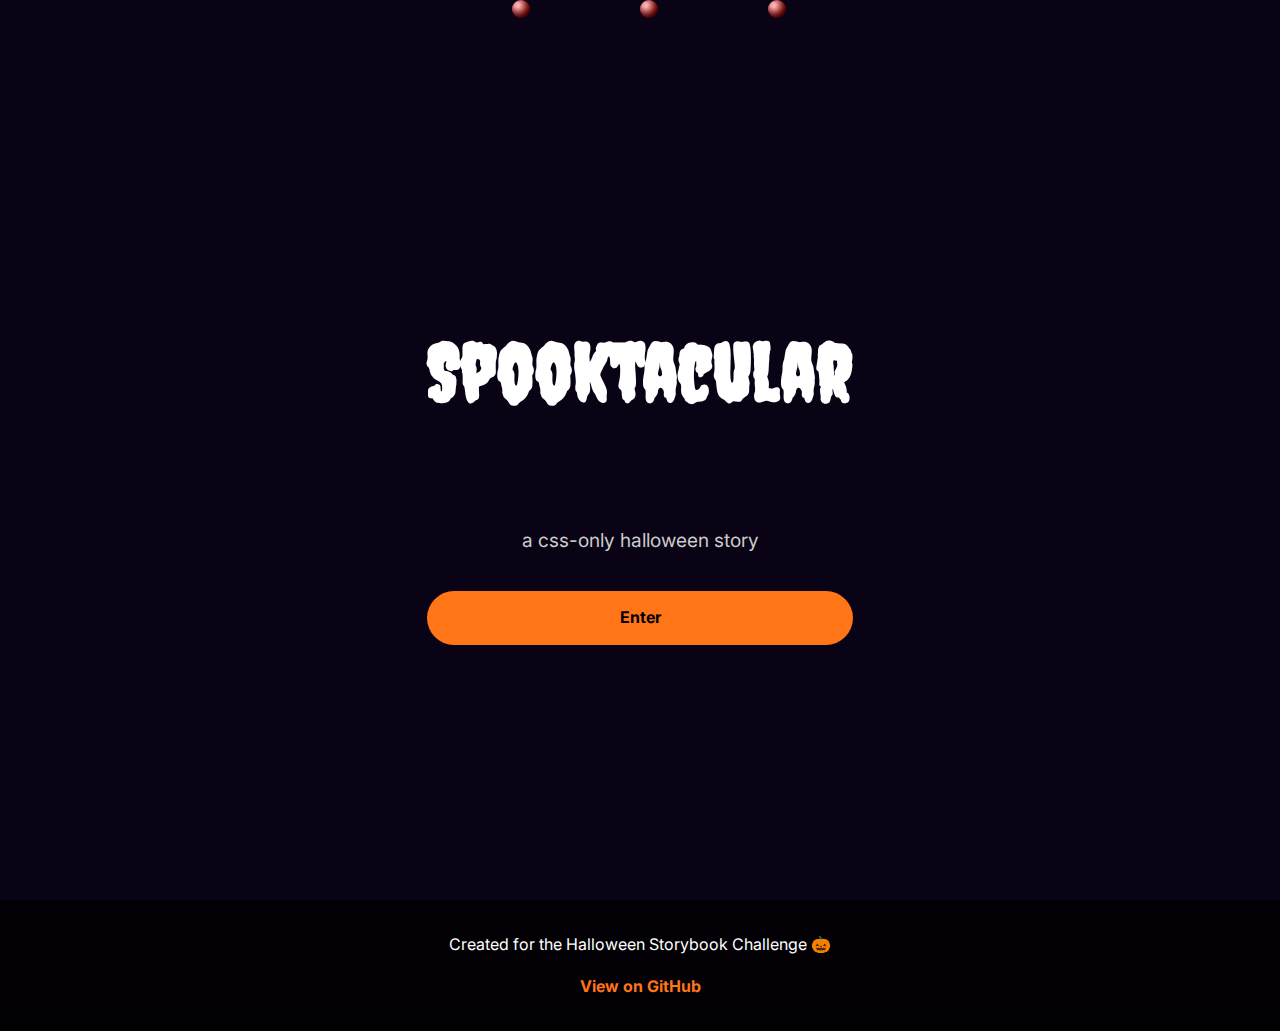
<file: index.html>
<!doctype html>
<html lang="en">

<head>
  <meta charset="utf-8" />
  <meta name="viewport" content="width=device-width,initial-scale=1" />
  <title>Spooktacular</title>
  <link href="https://fonts.googleapis.com/css2?family=Creepster&family=Inter:wght@400;700;900&display=swap"
    rel="stylesheet" />
  <link rel="stylesheet" href="spooktacular1.css" />
</head>

<body>
  <section id="chapter-1" class="page intro">
    <div class="intro-wrap">
      <h1 class="title">Spooktacular</h1>
      <p class="tagline">a css-only halloween story</p>


      <a class="cta" href="page2.html">Enter</a>
    </div>
    <div class="blood-drop drop1"></div>
    <div class="blood-drop drop2"></div>
    <div class="blood-drop drop3"></div>
    <div class="ghost ghost1"></div>
    <div class="ghost ghost2"></div>
  </section>


  <footer class="footer">
    <p>Created for the Halloween Storybook Challenge 🎃</p>
    <p><a href="https://github.com/JulianBoolean03/StoryBook" target="_blank">View on GitHub</a></p>
  </footer>
</body>

</html>
</file>
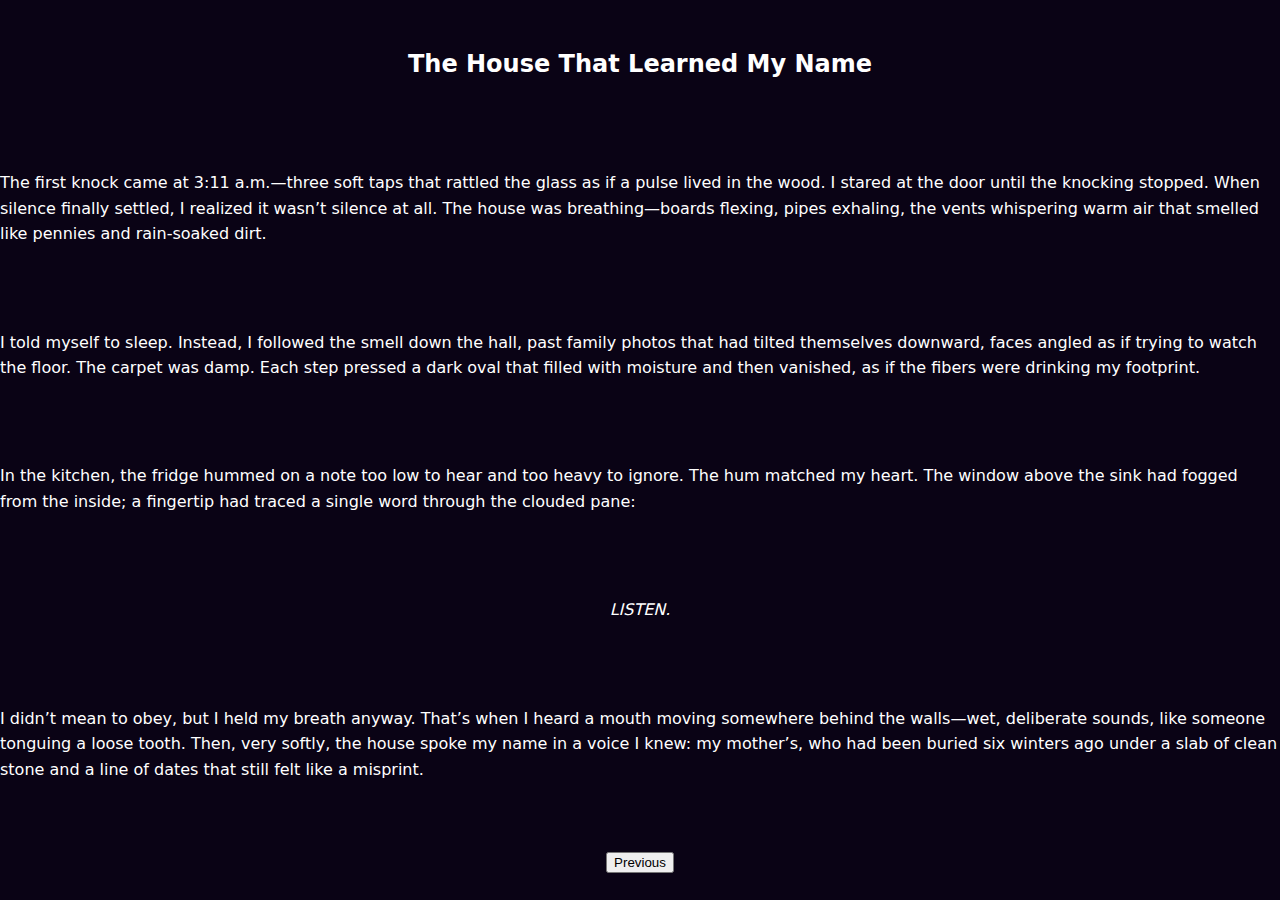
<file: page2.html>
<!DOCTYPE html>
<html lang="en">

<head>
  <meta charset="UTF-8" />
  <meta name="viewport" content="width=device-width, initial-scale=1.0" />
  <title>My Web Page</title>
  <link rel="stylesheet" href="spooktacular.css" />
</head>

<body>
  <div class="book">
    <div class="page page-left">
      <h2>The House That Learned My Name</h2>
      <p>The first knock came at 3:11 a.m.—three soft taps that rattled the glass as if a pulse lived in the wood. I
        stared at the door until the knocking stopped. When silence finally settled, I realized it wasn’t silence at
        all. The house was breathing—boards flexing, pipes exhaling, the vents whispering warm air that smelled like
        pennies and rain-soaked dirt.</p>
      <p>I told myself to sleep. Instead, I followed the smell down the hall, past family photos that had tilted
        themselves downward, faces angled as if trying to watch the floor. The carpet was damp. Each step pressed a dark
        oval that filled with moisture and then vanished, as if the fibers were drinking my footprint.</p>
      <p>In the kitchen, the fridge hummed on a note too low to hear and too heavy to ignore. The hum matched my heart.
        The window above the sink had fogged from the inside; a fingertip had traced a single word through the clouded
        pane:</p>
      <p><em>LISTEN.</em></p>
      <p>I didn’t mean to obey, but I held my breath anyway. That’s when I heard a mouth moving somewhere behind the
        walls—wet, deliberate sounds, like someone tonguing a loose tooth. Then, very softly, the house spoke my name in
        a voice I knew: my mother’s, who had been buried six winters ago under a slab of clean stone and a line of dates
        that still felt like a misprint.</p>

      <a href="index.html"><button class="prev">Previous</button> </a>
    </div>

    <div class="page page-right">
      <p>“Go back to bed,” her voice said from the register below the cabinets, syllables pushed through dust and rust.
        “You’re making it worse.”</p>
      <p>The overhead light flickered and stayed dim, as if afraid to be seen. I crouched beside the vent. Cold air
        brushed my lips with the taste of clay and old coins. “Mom?” I asked. The word came out smaller than I meant,
        like I’d set a bigger word down somewhere and couldn’t lift it again.</p>
      <p>“Don’t open the basement,” she whispered. “It isn’t hungry for you yet.”</p>
      <p>Footsteps answered her from the stairs—slow, padded, wrong. Not weight on wood; wood <em>on</em> weight, as if
        the steps themselves were easing down the spine of something that crawled upright. The smell of pennies
        sharpened. A damp line crept from the basement door, pooling beneath the knob, seeping into the grain in the
        shape of a human ear.</p>
      <p>It pressed there, listening back.</p>
      <p>“If you stay very still,” my mother said from the vent, “it might mistake you for furniture.”</p>
      <p>The basement chain rasped once. Then the door sighed open a thumb’s width. In that thin slice of dark,
        something breathed me in—slow, appreciative—and breathed me out in a colder shape. The photos in the hall
        twisted on their hooks. Faces lengthened. Eyes turned to flat black pits. From the crack, a hand slid out,
        knuckles barked and raw, a small brass key threaded through its fingers on a tendon like a string.</p>
      <p>“Listen,” the house said again, and every nail in the walls shivered to attention.</p>

      <a href="page3.html"><button class="next">Next</button></a>
    </div>

    <!-- decorative spine (pure CSS) -->
    <div class="spine" aria-hidden="true"></div>
  </div>
</body>

</html>
</file>
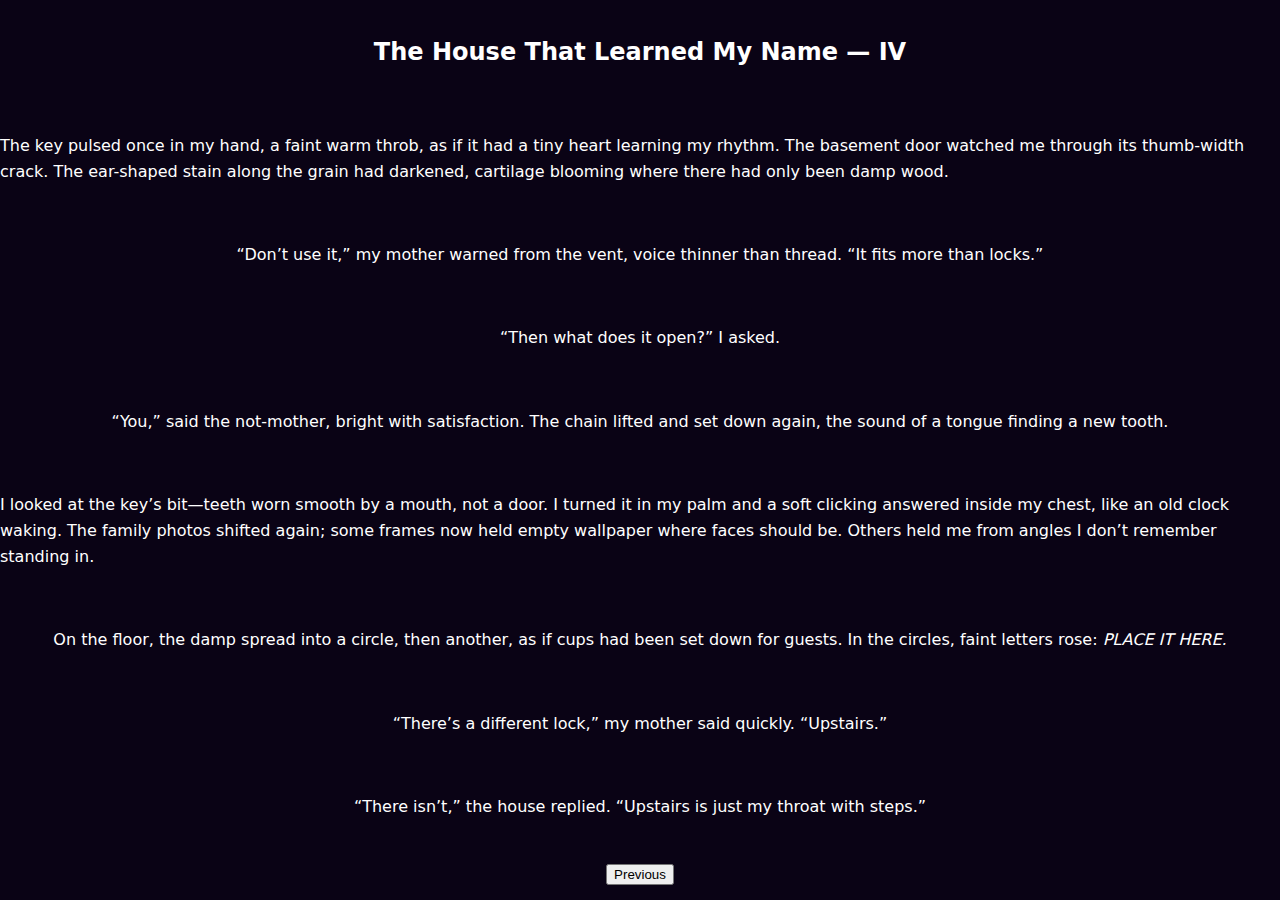
<file: page4.html>
<!DOCTYPE html>
<html lang="en">

<head>
  <meta charset="UTF-8" />
  <meta name="viewport" content="width=device-width, initial-scale=1.0" />
  <title>My Web Page</title>
  <link rel="stylesheet" href="spooktacular.css" />
</head>

<body>
  <div class="book">
    <div class="page page-left">
      <h2>The House That Learned My Name — IV</h2>
      <p>The key pulsed once in my hand, a faint warm throb, as if it had a tiny heart learning my rhythm. The basement
        door watched me through its thumb-width crack. The ear-shaped stain along the grain had darkened, cartilage
        blooming where there had only been damp wood.</p>
      <p>“Don’t use it,” my mother warned from the vent, voice thinner than thread. “It fits more than locks.”</p>
      <p>“Then what does it open?” I asked.</p>
      <p>“You,” said the not-mother, bright with satisfaction. The chain lifted and set down again, the sound of a
        tongue finding a new tooth.</p>
      <p>I looked at the key’s bit—teeth worn smooth by a mouth, not a door. I turned it in my palm and a soft clicking
        answered inside my chest, like an old clock waking. The family photos shifted again; some frames now held empty
        wallpaper where faces should be. Others held me from angles I don’t remember standing in.</p>
      <p>On the floor, the damp spread into a circle, then another, as if cups had been set down for guests. In the
        circles, faint letters rose: <em>PLACE IT HERE.</em></p>
      <p>“There’s a different lock,” my mother said quickly. “Upstairs.”</p>
      <p>“There isn’t,” the house replied. “Upstairs is just my throat with steps.”</p>

      <a href="page3.html"><button class="prev">Previous</button></a>
    </div>

    <div class="page page-right">
      <p>I didn’t go up. I set the key in the nearest damp ring and the floor swallowed it to the bow, holding it
        upright like a flag pinned in wet sand. The house breathed in, long and pleased, and the spine of the place
        creaked as if it were stretching after a nap.</p>
      <p>Somewhere beyond the basement, a second front door opened—no hinges, just the sound of a welcome widening. Cold
        came out of it like a hand over a candle. The register rattled hard enough to spit dust.</p>
      <p>“If you walk away now,” my mother said, “it will have to follow you. It hates the cold. Let it starve.”</p>
      <p>“Houses don’t starve,” the not-mother said gently. “We weather. We wait.”</p>
      <p>I hooked my finger under the key’s ring and felt the whole room lean toward me, polite, attentive. I thought of
        names: mine, my father’s, the dog that only made it one summer. I thought of the nickname wetting the grate. I
        thought of the freezer behind the peas.</p>
      <p>“You can’t have my name,” I said again, and this time it wasn’t polite. The key cooled in agreement—or warning.
      </p>
      <p>“Trade, then,” the house suggested. “Give a name you don’t use anymore. I’ll keep it safe, and you can keep
        your door.”</p>
      <p>The photos on the wall all turned at once, frames aligning like soldiers. Every one of them showed me asleep.
      </p>
      <p>“Choose,” the house said, and the chain lifted a final inch.</p>

      <a href="page5.html"><button class="next">Next</button> </a>
    </div>

    <!-- decorative spine (pure CSS) -->
    <div class="spine" aria-hidden="true"></div>
  </div>
</body>

</html>
</file>
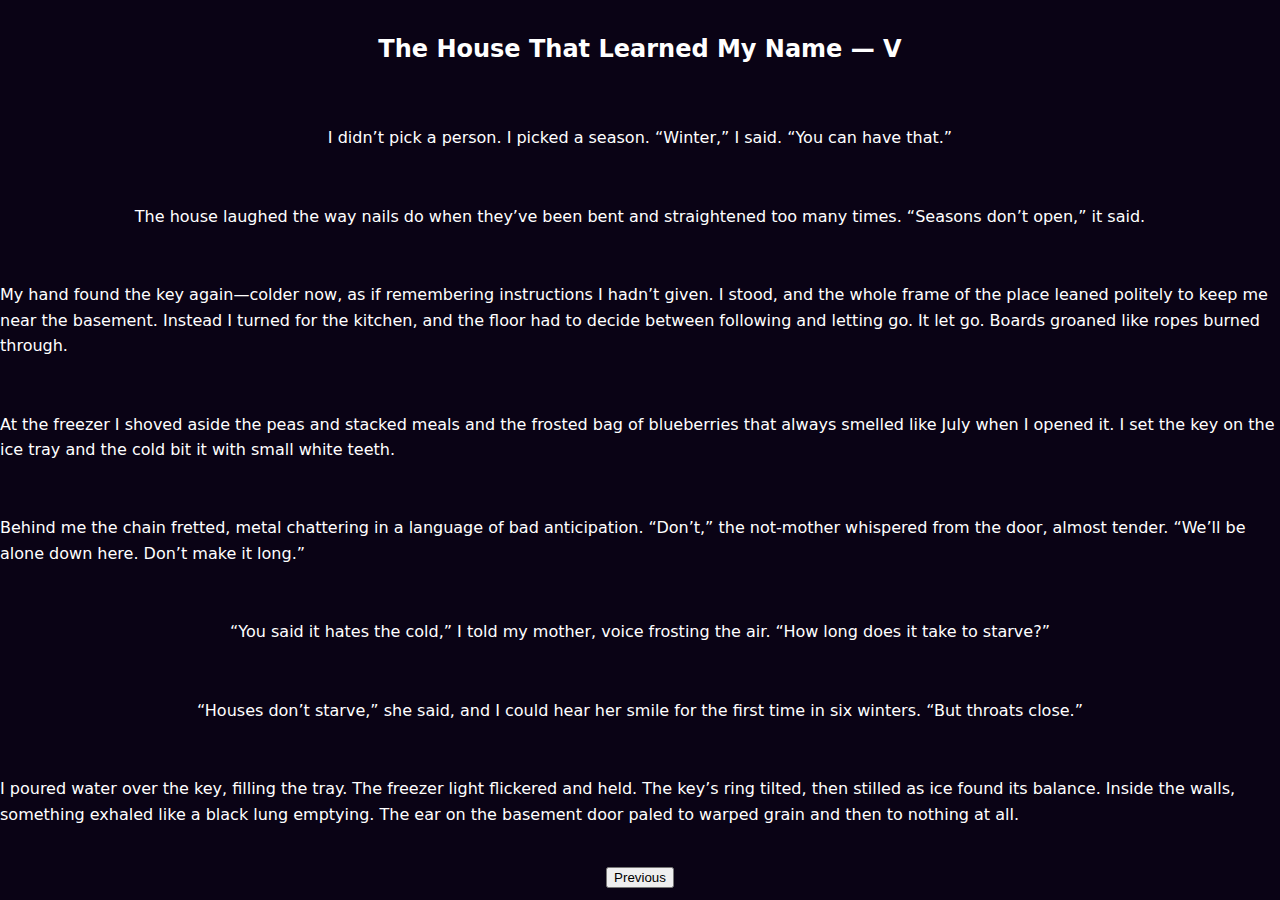
<file: page5.html>
<!DOCTYPE html>
<html lang="en">

<head>
  <meta charset="UTF-8" />
  <meta name="viewport" content="width=device-width, initial-scale=1.0" />
  <title>My Web Page</title>
  <link rel="stylesheet" href="spooktacular.css" />
</head>

<body>
  <div class="book">
    <div class="page page-left">
      <h2>The House That Learned My Name — V</h2>
      <p>I didn’t pick a person. I picked a season. “Winter,” I said. “You can have that.”</p>
      <p>The house laughed the way nails do when they’ve been bent and straightened too many times. “Seasons don’t
        open,” it said.</p>
      <p>My hand found the key again—colder now, as if remembering instructions I hadn’t given. I stood, and the whole
        frame of the place leaned politely to keep me near the basement. Instead I turned for the kitchen, and the floor
        had to decide between following and letting go. It let go. Boards groaned like ropes burned through.</p>
      <p>At the freezer I shoved aside the peas and stacked meals and the frosted bag of blueberries that always smelled
        like July when I opened it. I set the key on the ice tray and the cold bit it with small white teeth.</p>
      <p>Behind me the chain fretted, metal chattering in a language of bad anticipation. “Don’t,” the not-mother
        whispered from the door, almost tender. “We’ll be alone down here. Don’t make it long.”</p>
      <p>“You said it hates the cold,” I told my mother, voice frosting the air. “How long does it take to starve?”</p>
      <p>“Houses don’t starve,” she said, and I could hear her smile for the first time in six winters. “But throats
        close.”</p>
      <p>I poured water over the key, filling the tray. The freezer light flickered and held. The key’s ring tilted,
        then stilled as ice found its balance. Inside the walls, something exhaled like a black lung emptying. The ear
        on the basement door paled to warped grain and then to nothing at all.</p>

      <a href="page4.html"><button class="prev">Previous</button></a>
    </div>

    <div class="page page-right">
      <p>Silence came back wrong: too smooth, like a floor that had been sanded to hide what it saw. The family photos
        relaxed on their hooks. Faces refilled themselves, not quite right, as if developed in a hurry. On the register,
        the condensation spelled nothing at all—just ran and dripped and froze in a thin rim of rime.</p>
      <p>“Go to bed,” my mother said softly from the vent, no scrape in it now, only breath. “Morning will make it
        smaller.”</p>
      <p>I waited beside the freezer with the door open until the tray turned clear. A brass shadow hung inside the ice
        like a trapped golden fishbone. When I shut the door, the house creaked once in complaint and then settled,
        wounded but living.</p>
      <p>At 3:11 a.m., I lay in the dark and listened for the knock. It came—three soft taps—but from the freezer this
        time. The sound was tiny, domestic, almost cute. A refrigerator heartbeat. I pulled the covers to my chin and
        let it count me.</p>
      <p>By the time the sun reached the sink, the smell of pennies had thinned to kitchen metal and dish soap. I pried
        the tray, cube by cube, into a bowl. Each cube clicked like a little tooth. I set them back behind the peas and
        shut the door quick, the way you close a mouth before it learns a word.</p>
      <p>In the hall, I straightened the photos and saw myself staring back from some angle I did remember—sleep-heavy,
        first-day-of-school hair wrong, my mother’s handwriting on a paper just out of frame. I whispered thanks toward
        the vent. The grate stayed quiet, but the warmth changed—less like breath, more like sunlight through old
        curtains.</p>
      <p>That night, no knocks. The next, just one. On the third, nothing at all. The house learned to say other things:
        settling, sighing, listening to rain.</p>
      <p>Sometimes, when I open the freezer, a thin frost writes across the bag of peas and fades. If I squint, I can
        make it out.</p>
      <p><em>LISTEN.</em></p>
      <p>I do. I listen to the quiet throat of the house, and to the small, patient tapping that lives inside winter,
        and I keep the door shut when I sleep.</p>


    </div>

    <!-- decorative spine (pure CSS) -->
    <div class="spine" aria-hidden="true"></div>
  </div>
</body>

</html>
</file>
<file: spooktacular1.css>
:root{
  --pumpkin:#FF7518; --purple:#4B0082; --green:#228B22; --black:#000; --ghost:#FFF;
  --display:'Creepster', system-ui, sans-serif;
  --body:'Inter', system-ui, sans-serif;
}

html{scroll-behavior:smooth}
body{margin:0;font:16px/1.6 var(--body);color:var(--ghost);background:#0a0315;overflow:hidden}

.page{display:none;min-height:100vh;place-items:center;position:relative}
.page:first-of-type{display:grid}
.page:target{display:grid}

.intro-wrap{text-align:center;display:grid;gap:1rem;z-index:2;position:relative}
.title{font-family:var(--display);font-size:clamp(2.5rem,10vw,5rem);color:#fff}
.tagline{font-size:1.2rem;color:#ccc}
.cta{display:inline-block;text-decoration:none;font-weight:700;background:var(--pumpkin);color:#000;padding:.9rem 1.5rem;border-radius:2rem}
.cta:hover,.cta:focus{background:#ffa96e;outline:3px solid var(--green);outline-offset:3px}

.splash{text-align:center;padding:2rem}
.placeholder{background:rgba(255,255,255,.1);padding:2rem;border-radius:1rem}
.back{display:inline-block;margin-top:1rem;color:#fff;text-decoration:none;background:var(--purple);padding:.6rem 1rem;border-radius:.5rem}
.back:hover,.back:focus{background:#6f16c1}

.blood-drop{position:absolute;top:0;width:18px;height:18px;background:radial-gradient(circle at 30% 30%,#ffb3b3 10%,#8b0000 70%);border-radius:50%;box-shadow:inset -2px -4px 6px rgba(0,0,0,.5);animation:drip 3s infinite}
.drop1{left:40%;animation-delay:0s}
.drop2{left:50%;animation-delay:1s}
.drop3{left:60%;animation-delay:2s}
@keyframes drip{0%{top:-20px;opacity:1;height:18px}50%{top:60%;height:28px;opacity:1}100%{top:100%;opacity:0;height:8px}}

.ghost{position:absolute;width:80px;height:100px;background:var(--ghost);border-radius:50% 50% 40% 40%;opacity:.9;box-shadow:0 0 20px rgba(255,255,255,.5);cursor:pointer;transition:transform .2s,opacity .2s,filter .2s}
.ghost::before{content:"";position:absolute;bottom:-12px;left:0;width:100%;height:20px;background:radial-gradient(circle at 20% 50%,var(--ghost) 60%,transparent 61%) repeat-x;background-size:20px 20px}
.ghost::after{content:"";position:absolute;top:30%;left:25%;width:10px;height:10px;background:#000;border-radius:50%;box-shadow:30px 0 #000}

.ghost1{top:20%;left:-100px;animation:floatGhost1 12s linear infinite}
.ghost2{top:60%;left:-120px;animation:floatGhost2 15s linear infinite}

.ghost1:hover,.ghost1:focus-visible{animation:floatGhost1 6s linear infinite,wobble .6s ease-in-out infinite;filter:drop-shadow(0 0 26px rgba(255,255,255,.8));transform:translateY(-4px) scale(1.03)}
.ghost2:hover,.ghost2:focus-visible{animation:floatGhost2 7s linear infinite,wobble .6s ease-in-out infinite;filter:drop-shadow(0 0 26px rgba(255,255,255,.8));transform:translateY(-4px) scale(1.03)}
.ghost:active{opacity:.2;transform:scale(.9)}

@keyframes floatGhost1{0%{transform:translateX(0) translateY(0);opacity:0}10%{opacity:1}50%{transform:translateX(120vw) translateY(-10px)}90%{opacity:1}100%{transform:translateX(130vw) translateY(0);opacity:0}}
@keyframes floatGhost2{0%{transform:translateX(0) translateY(0);opacity:0}10%{opacity:1}50%{transform:translateX(120vw) translateY(10px)}90%{opacity:1}100%{transform:translateX(130vw) translateY(0);opacity:0}}
@keyframes wobble{0%{transform:translateY(-3px)}50%{transform:translateY(3px)}100%{transform:translateY(-3px)}}

.footer {
  text-align: center;
  padding: 1rem;
  background: rgba(0,0,0,0.8);
  color: var(--ghost);
  position: relative;
}

.footer a {
  color: var(--pumpkin);
  text-decoration: none;
  font-weight: bold;
}

.footer a:hover,
.footer a:focus {
  color: var(--green);
  text-decoration: underline;
}
</file>
<file: spooktacular.css>
:root{
  --pumpkin:#FF7518; --purple:#4B0082; --green:#228B22; --black:#000; --ghost:#FFF;
  --display:'Creepster', system-ui, sans-serif;
  --body:'Inter', system-ui, sans-serif;
}

html{scroll-behavior:smooth}
body{margin:0;font:16px/1.6 var(--body);color:var(--ghost);background:#0a0315;overflow:hidden}

.page{display:none;min-height:100vh;place-items:center;position:relative}
.page:first-of-type{display:grid}
.page:target{display:grid}

.intro-wrap{text-align:center;display:grid;gap:1rem;z-index:2;position:relative}
.title{font-family:var(--display);font-size:clamp(2.5rem,10vw,5rem);color:#fff}
.tagline{font-size:1.2rem;color:#ccc}
.cta{display:inline-block;text-decoration:none;font-weight:700;background:var(--pumpkin);color:#000;padding:.9rem 1.5rem;border-radius:2rem}
.cta:hover,.cta:focus{background:#ffa96e;outline:3px solid var(--green);outline-offset:3px}

.splash{text-align:center;padding:2rem}
.placeholder{background:rgba(255,255,255,.1);padding:2rem;border-radius:1rem}
.back{display:inline-block;margin-top:1rem;color:#fff;text-decoration:none;background:var(--purple);padding:.6rem 1rem;border-radius:.5rem}
.back:hover,.back:focus{background:#6f16c1}

.blood-drop{position:absolute;top:0;width:18px;height:18px;background:radial-gradient(circle at 30% 30%,#ffb3b3 10%,#8b0000 70%);border-radius:50%;box-shadow:inset -2px -4px 6px rgba(0,0,0,.5);animation:drip 3s infinite}
.drop1{left:40%;animation-delay:0s}
.drop2{left:50%;animation-delay:1s}
.drop3{left:60%;animation-delay:2s}
@keyframes drip{0%{top:-20px;opacity:1;height:18px}50%{top:60%;height:28px;opacity:1}100%{top:100%;opacity:0;height:8px}}

.ghost{position:absolute;width:80px;height:100px;background:var(--ghost);border-radius:50% 50% 40% 40%;opacity:.9;box-shadow:0 0 20px rgba(255,255,255,.5);cursor:pointer;transition:transform .2s,opacity .2s,filter .2s}
.ghost::before{content:"";position:absolute;bottom:-12px;left:0;width:100%;height:20px;background:radial-gradient(circle at 20% 50%,var(--ghost) 60%,transparent 61%) repeat-x;background-size:20px 20px}
.ghost::after{content:"";position:absolute;top:30%;left:25%;width:10px;height:10px;background:#000;border-radius:50%;box-shadow:30px 0 #000}

.ghost1{top:20%;left:-100px;animation:floatGhost1 12s linear infinite}
.ghost2{top:60%;left:-120px;animation:floatGhost2 15s linear infinite}

.ghost1:hover,.ghost1:focus-visible{animation:floatGhost1 6s linear infinite,wobble .6s ease-in-out infinite;filter:drop-shadow(0 0 26px rgba(255,255,255,.8));transform:translateY(-4px) scale(1.03)}
.ghost2:hover,.ghost2:focus-visible{animation:floatGhost2 7s linear infinite,wobble .6s ease-in-out infinite;filter:drop-shadow(0 0 26px rgba(255,255,255,.8));transform:translateY(-4px) scale(1.03)}
.ghost:active{opacity:.2;transform:scale(.9)}

@keyframes floatGhost1{0%{transform:translateX(0) translateY(0);opacity:0}10%{opacity:1}50%{transform:translateX(120vw) translateY(-10px)}90%{opacity:1}100%{transform:translateX(130vw) translateY(0);opacity:0}}
@keyframes floatGhost2{0%{transform:translateX(0) translateY(0);opacity:0}10%{opacity:1}50%{transform:translateX(120vw) translateY(10px)}90%{opacity:1}100%{transform:translateX(130vw) translateY(0);opacity:0}}
@keyframes wobble{0%{transform:translateY(-3px)}50%{transform:translateY(3px)}100%{transform:translateY(-3px)}}
</file>
